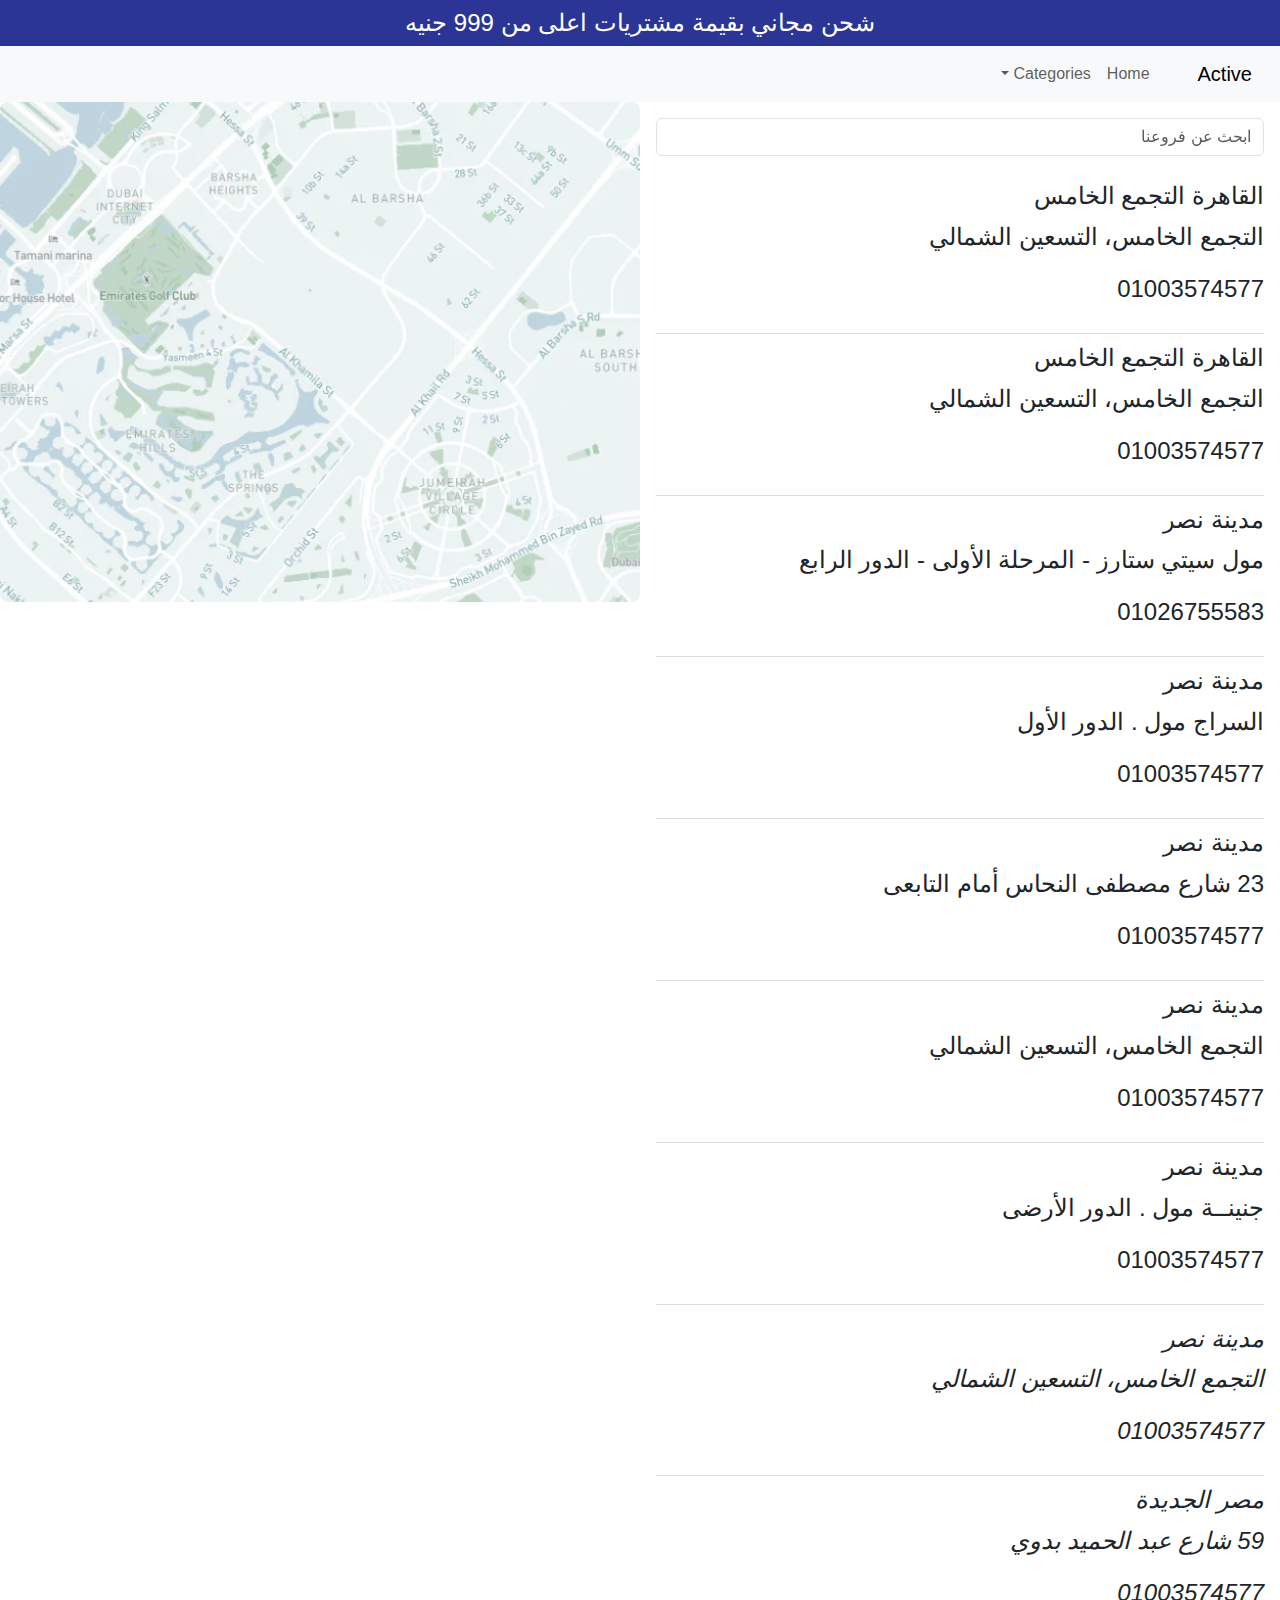
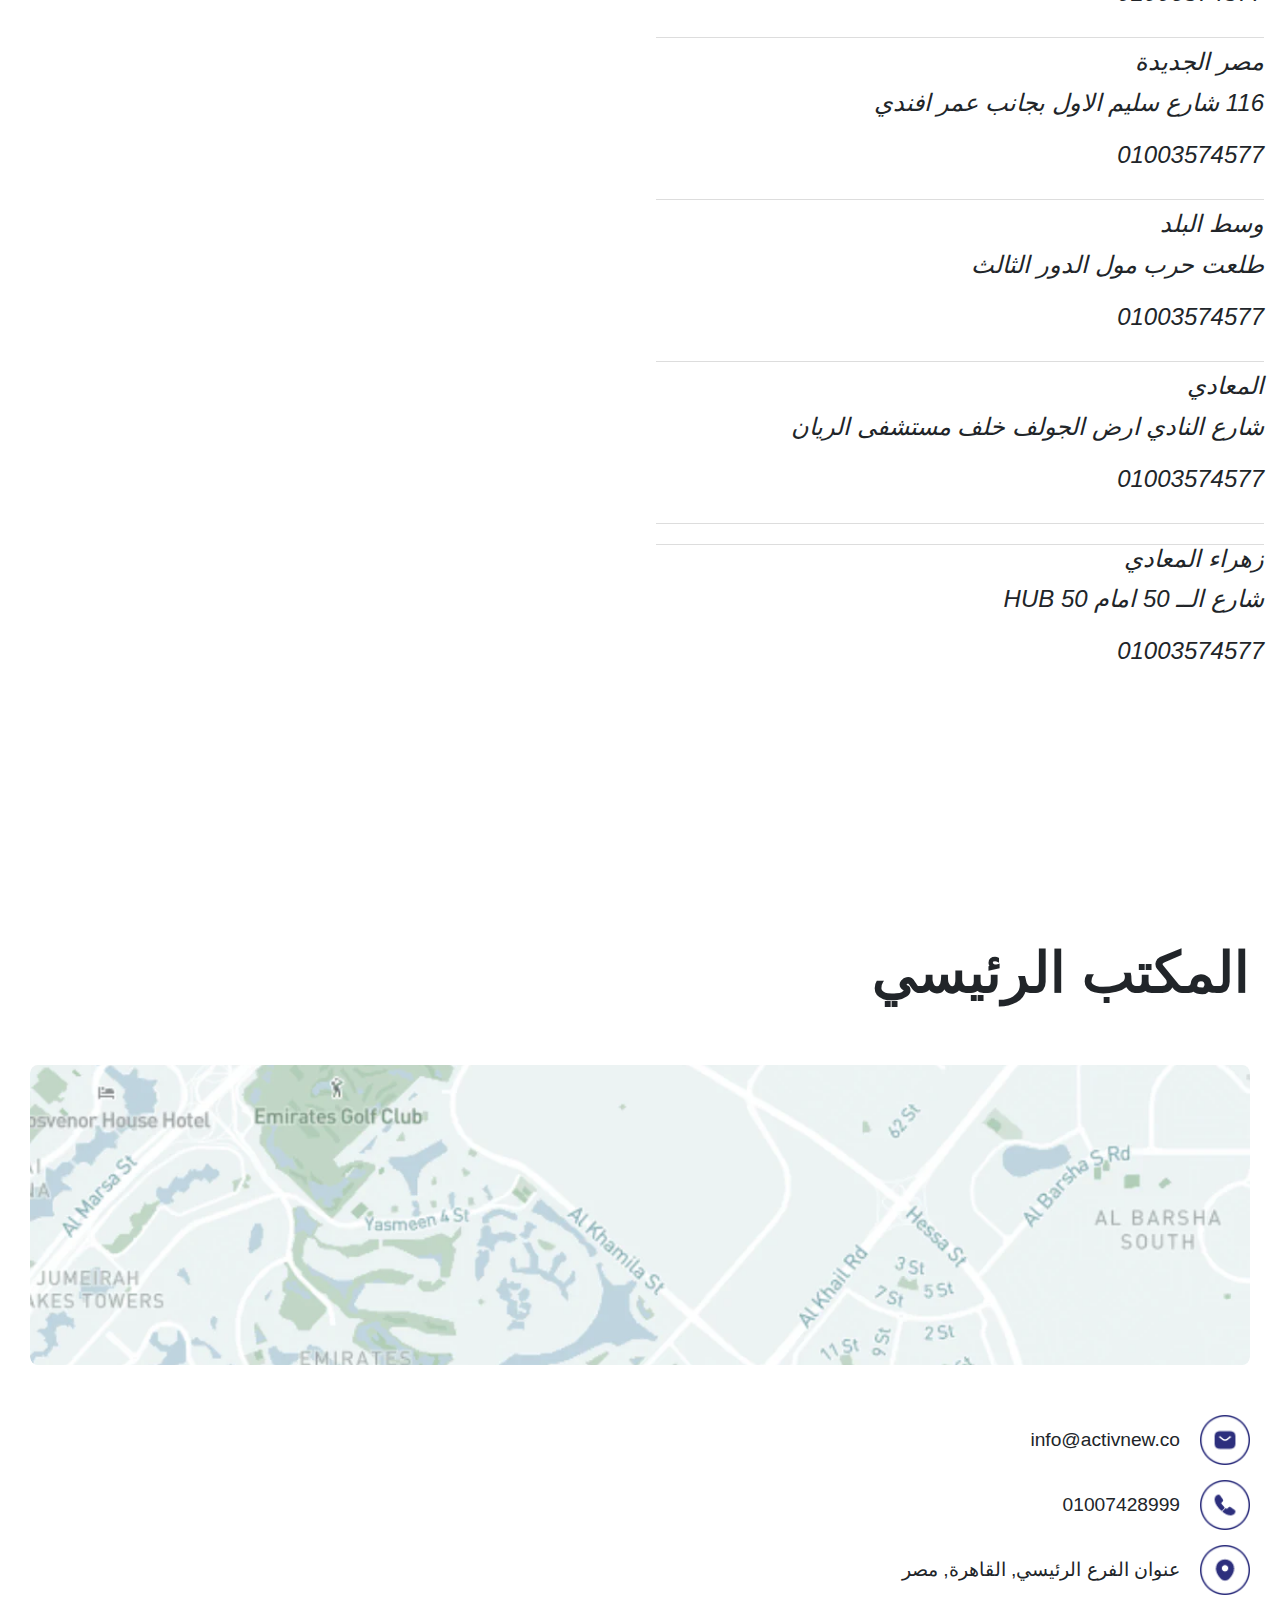
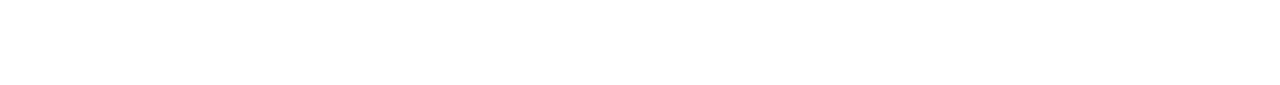
<file: index.html>
<!DOCTYPE html>
<html lang="ar">
<head>
    <meta charset="UTF-8">
    <meta name="viewport" content="width=device-width, initial-scale=1.0">
    <title>فروعنا</title>
    <!-- Bootstrap CSS -->
    <link href="https://cdn.jsdelivr.net/npm/bootstrap@5.3.0-alpha1/dist/css/bootstrap.min.css" rel="stylesheet">
    <style>
         body {
            direction: rtl; /* Set text direction to RTL for Arabic */
            font-family: 'Arial', sans-serif;
            min-height: 100vh;
        }

        .contact-section {
            text-align: right; /* Align text to the right */
            padding: 30px;
        }

        .contact-title {
            font-size: 2.5rem; /* Responsive font size */
            font-weight: bold;
            margin-bottom: 20px;
            margin-top: 100px;
        }

        .contact-info {
            display: flex;
            align-items: center;
            margin-bottom: 15px;
            font-size: 1.2rem;
        }

        .contact-info img {
            width: 40px;
            height: 40px;
            margin-left: 20px;
        }

        @media (min-width: 768px) {
            .contact-title {
                font-size: 3.5rem;
            }

            .contact-info img {
                width: 50px;
                height: 50px;
            }
        }

        .mapoff {
            width: 100%;
            height: 300px; /* Adjust height for responsiveness */
            background: url('./image/Rectangle office.webp') no-repeat center center;
            background-size: cover;
            border-radius: 8px;
            margin-bottom: 50px;
            margin-top: 50px;
        }

        .map {
            height: 60vh; 
            background: url('./image/Rectangle 1725.webp') no-repeat center center;
            background-size: cover;
            width: 100%;
            border-radius: 8px;
            margin-left: 5%;
        }

        @media (min-width: 768px) {
            .map {
                height: 500px;
            }
        }

        .branch-item {
            border-bottom: 1px solid #ddd;
            padding: 10px 0;
            text-align: right;
            font-size: 1.5rem;
        }

        .branch-item:last-child {
            border-bottom: none;
        }

        .search-bar {
            position: sticky;
            top: 0;
            z-index: 1;
            background-color: #fff;
        }

        .contact-wrapper {
            margin-top: 5vh;
            margin-bottom: 5vh;
            text-align: center;
        }

        @media (min-width: 768px) {
            .contact-wrapper {
                margin-top: 10vh;
                margin-bottom: 5vh;
            }
        }
    </style>
</head>
<body>
    <div style="background-color: #2b3595; color: white; height:auto; padding: 5px 0; text-align: center; font-size: 1.5rem;">
        شحن مجاني بقيمة مشتريات اعلى من 999 جنيه
    </div>

    <!-- Navbar -->
    <nav class="navbar navbar-expand-lg navbar-light bg-light">
        <div class="container-fluid">
            <a class="navbar-brand" href="#">Active</a>
            <button class="navbar-toggler" type="button" data-bs-toggle="collapse" data-bs-target="#navbarNav" aria-controls="navbarNav" aria-expanded="false" aria-label="Toggle navigation">
                <span class="navbar-toggler-icon"></span>
            </button>
            <div class="collapse navbar-collapse" id="navbarNav">
                <ul class="navbar-nav ms-auto">
                    <li class="nav-item">
                        <a class="nav-link" href="#">Home</a>
                    </li>
                    <li class="nav-item dropdown">
                        <a class="nav-link dropdown-toggle" href="#" id="categoriesDropdown" role="button" data-bs-toggle="dropdown" aria-expanded="false">
                            <i class="bi bi-grid-3x3"></i> Categories
                        </a>
                        <ul class="dropdown-menu" aria-labelledby="categoriesDropdown">
                            <li><a class="dropdown-item" href="#">فروعنا</a></li>
                            <li><a class="dropdown-item" href="./collection(arabic).html">نسائي</a></li>
                            <li><a class="dropdown-item" href="#">رجالي</a></li>
                            <li><a class="dropdown-item" href="#">أطفال</a></li>
                        </ul>
                    </li>
                </ul>
            </div>
        </div>
    </nav>

    <!-- Content -->
    <div class="container-fluid">
        <div class="row">
            <!-- Branch List Section -->
            <div class="col-md-6 col-12 p-3 d-flex flex-column">
                <input type="text" class="form-control mb-3 search-bar text-end" placeholder="ابحث عن فروعنا">
                <div class="branch-list flex-grow-1">
                    <div class="branch-item">
                        <h4>القاهرة التجمع الخامس</h4>
                        <p>التجمع الخامس، التسعين الشمالي</p>
                        <p>01003574577</p>
                    </div>
                    <div class="branch-item">
                        <h4> القاهرة التجمع الخامس</h4>
                        <p>التجمع الخامس، التسعين الشمالي</p>
                        <p>01003574577</p>
                    </div>
                    <div class="branch-item">
                        <h4>مدينة نصر</h4>
                        <p>مول سيتي ستارز - المرحلة الأولى - الدور الرابع</p>
                        <p>01026755583</p>
                    </div>
                    <div class="branch-item">
                        <h4>مدينة نصر</h4>
                        <p>السراج مول . الدور الأول</p>
                        <p>01003574577</p>
                    </div>
                    <div class="branch-item">
                        <h4>مدينة نصر</h4>
                        <p>23 شارع مصطفى النحاس أمام التابعى</p>
                        <p>01003574577</p>
                    </div>
                    <div class="branch-item">
                        <h4>مدينة نصر</h4>
                        <p>التجمع الخامس، التسعين الشمالي</p>
                        <p>01003574577</p>
                    </div>
                    <div class="branch-item">
                        <h4>مدينة نصر</h4>
                        <p>جنينــة مول . الدور الأرضى</p>
                        <p>01003574577</p>
                    </div>
                    <var> <div class="branch-item">
                        <div class="branch-item">
                            <h4>مدينة نصر</h4>
                            <p>التجمع الخامس، التسعين الشمالي</p>
                            <p>01003574577</p>
                        </div>
                        <div class="branch-item">
                            <h4>مصر الجديدة</h4>
                            <p>59 شارع عبد الحميد بدوي</p>
                            <p>01003574577</p>
                        </div>
                        <div class="branch-item">
                            <h4>مصر الجديدة</h4>
                            <p>116 شارع سليم الاول بجانب عمر افندي</p>
                            <p>01003574577</p>
                        </div>
                        <div class="branch-item">
                            <h4>وسط البلد</h4>
                            <p>طلعت حرب مول الدور الثالث</p>
                            <p>01003574577</p>
                        </div>
                        <div class="branch-item">
                            <h4>المعادي</h4>
                            <p>شارع النادي ارض الجولف خلف مستشفى الريان</p>
                            <p>01003574577</p>
                        </div>
                        <div class="branch-item"></div>
                            <h4>زهراء المعادي</h4>
                        <p>شارع الــ 50 امام HUB 50</p>
                        <p>01003574577</p>
                    </div>
                    <!-- Add more branches here as needed -->
                </div>
            </div>

            <!-- Map Section -->
            <div class="col-md-6 col-12 p-0">
                <div class="map"></div>
            </div>
        </div>
    </div>

    <!-- Contact Section -->
    <div class="contact-wrapper">
        <div class="contact-section">
            <div class="contact-title">المكتب الرئيسي</div>
            <div class="mapoff"></div>
            <div class="contact-info">
                <img src="./image/male icon.png" alt="Email Icon" class="img-fluid">
                <span>info@activnew.co</span>
            </div>
            <div class="contact-info">
                <img src="./image/phone icon.png" alt="Phone Icon" class="img-fluid">
                <span>01007428999</span>
            </div>
            <div class="contact-info">
                <img src="./image/position icon.png" alt="Location Icon" class="img-fluid">
                <span>عنوان الفرع الرئيسي, القاهرة, مصر</span>
            </div>
        </div>
    </div>

    <!-- Bootstrap JS -->
    <script src="https://cdn.jsdelivr.net/npm/bootstrap@5.3.0-alpha1/dist/js/bootstrap.bundle.min.js"></script>
</body>
</html>
</file>
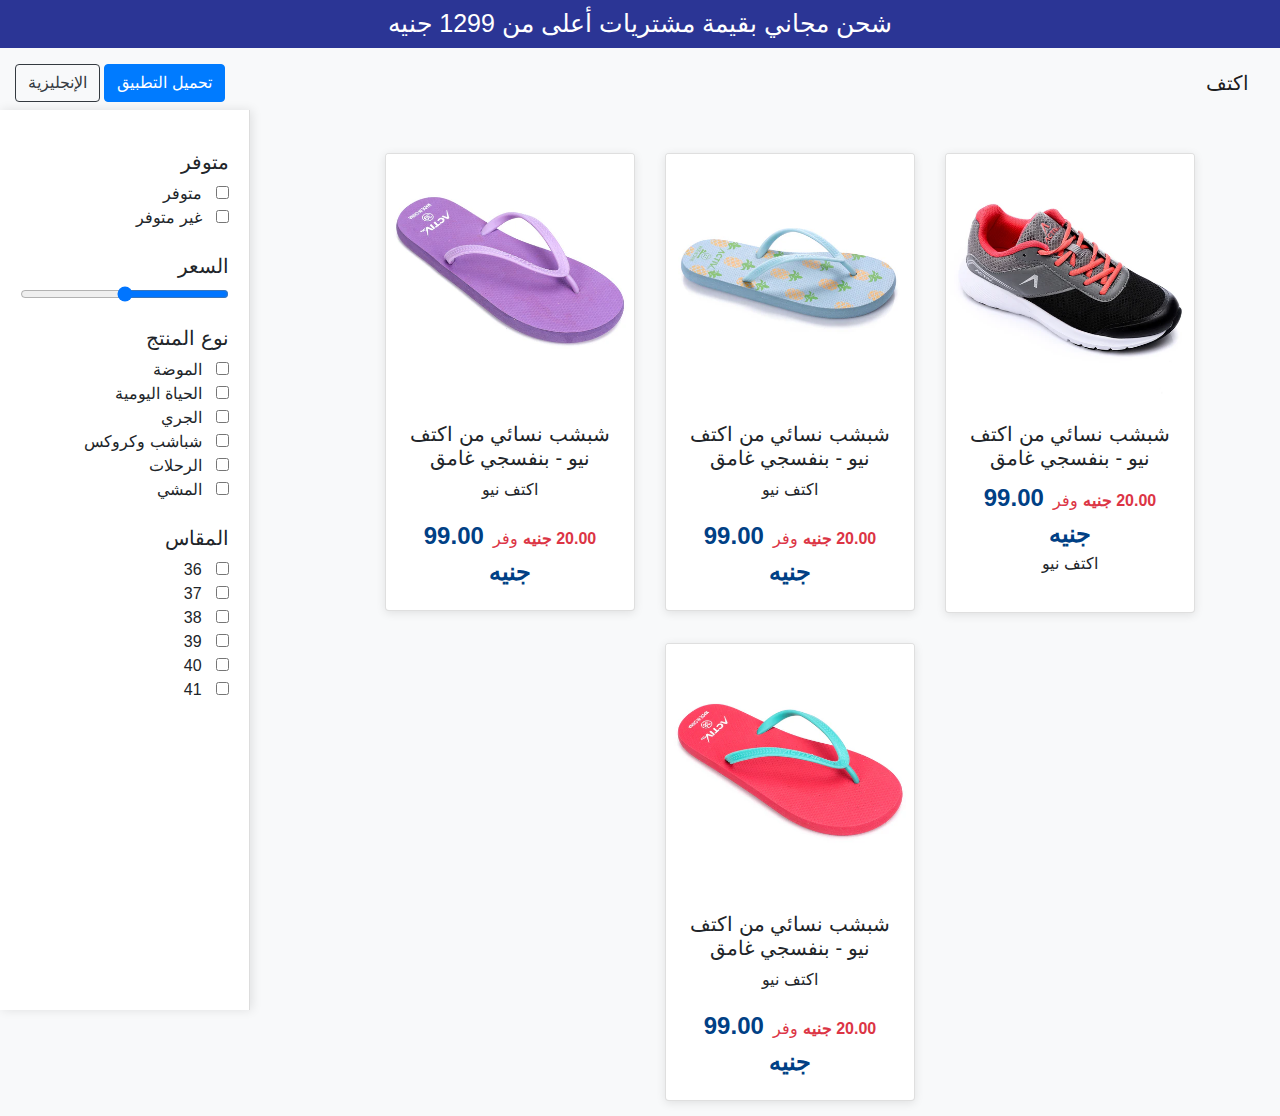
<file: collection(arabic).html>
<!DOCTYPE html>
<html lang="ar">
<head>
    <meta charset="UTF-8">
    <meta name="viewport" content="width=device-width, initial-scale=1.0">
    <title>منتجات ActivNew</title>
    <!-- Bootstrap CSS -->
    <link href="https://stackpath.bootstrapcdn.com/bootstrap/4.5.2/css/bootstrap.min.css" rel="stylesheet">
    <link rel="stylesheet" href="./collection.css">
    <style>
        /* General page styling */
        body {
            background-color: #f8f9fa;
            overflow-x: hidden;
            direction: rtl; /* Right-to-left direction */
            text-align: right;
        }

        /* Navbar styling */
        nav {
            margin-bottom: 20px;
        }

        /* Main container styling */
        .main-container {
            display: flex;
            justify-content: center;
            flex-wrap: wrap;
            padding-left: 300px; /* Leave space for fixed filter sidebar */
        }

        /* Fixed filter sidebar */
        .filter-sidebar {
            position:absolute;
            left: 0;
            top: 110px;
            width: 250px;
            height: 100%;
            background-color: white;
            padding: 20px;
            border-right: 1px solid #ddd;
            box-shadow: 2px 0 10px rgba(0, 0, 0, 0.1);
            overflow-y: auto;
            z-index: 1000;
        }

        .filter-sidebar h5 {
            margin-top: 20px;
        }

        .filter-sidebar input {
            margin-left: 10px;
        }

        /* Product card layout */
        .products-container {
            display: flex;
            justify-content: center;
            flex-wrap: wrap;
            flex: 1;
        }

        .product-card {
            max-width: 250px;
            margin: 15px;
        }

        .product-card img {
            max-width: 100%;
            height: auto;
        }

        .price-container {
            text-align: center;
            margin-top: 10px;
        }

        .price-old {
            color: #dc3545; /* Red color for discount */
            font-weight: bold;
            margin-left: 5px;
        }

        .price-current {
            color: #004085; /* Navy color */
            font-weight: bold;
            font-size: 1.5em;
        }

        .discount-text {
            color: #dc3545;
            font-weight: normal;
        }

        .promo-banner {
            margin-top: 20px;
            text-align: center;
        }

        .promo-banner img {
            max-width: 100%;
            height: auto;
        }

        /* Responsive behavior */
        @media (max-width: 768px) {
            .main-container {
                padding-left: 0; /* Remove extra space for fixed sidebar */
            }

            .filter-sidebar {
                position: relative;
                width: 100%;
                height: auto;
                border-right: none;
                box-shadow: none;
                margin-bottom: 20px;
            }

            .product-card {
                max-width: 100%;
            }
        }
    </style>
</head>
<body>
    <!-- Free Shipping Banner -->
    <div style="background-color: #2b3595; color: white; height:auto; width: auto; padding: 5px 0; text-align: center; font-size: 25px;">
        شحن مجاني بقيمة مشتريات أعلى من 1299 جنيه
    </div>

    <!-- Navbar -->
    <nav class="navbar navbar-expand-lg navbar-light bg-light">
        <a class="navbar-brand" href="#">اكتف</a>
        <div class="mr-auto">
            <a href="#" class="btn btn-primary">تحميل التطبيق</a>
            <a href="./collection.html" class="btn btn-outline-dark">الإنجليزية</a>
        </div>
    </nav>

    <!-- Main Container -->
    <div class="main-container">
        <!-- Product Section -->
        <div class="products-container">
            <div class="product-card">
                <div class="card">
                    <img src="./image/FOO-ACTIVN-20227692-BLACK_1_large.webp" class="card-img-top" alt="شبشب بنفسجي">
                    <div class="card-body text-center">
                        <h5 class="product-title">شبشب نسائي من اكتف نيو - بنفسجي غامق</h5>
                        <div class="price-container">
                            <span class="price-old">20.00 جنيه <span class="discount-text">وفر</span></span>
                            <span class="price-current">99.00 جنيه</span>
                        </div>
                        <p class="product-brand">اكتف نيو</p>
                    </div>
                </div>
            </div>

            <div class="product-card">
                <div class="card">
                    <img src="./image/FOO-ACTIVN-PORT20238009-L.BLUE_1-1_large.webp" class="card-img-top" alt="شبشب أزرق">
                    <div class="card-body text-center">
                        <h5 class="product-title">شبشب نسائي من اكتف نيو - بنفسجي غامق</h5>
                        <p class="product-brand">اكتف نيو</p>
                        <div class="price-container">
                            <span class="price-old">20.00 جنيه <span class="discount-text">وفر</span></span>
                            <span class="price-current">99.00 جنيه</span>
                        </div>
                    </div>
                </div>
            </div>

            <div class="product-card">
                <div class="card">
                    <img src="./image/FOO-ACTIVN-PORT20238044-D.PURPLE_1_large.webp" class="card-img-top" alt="أحذية سوداء">
                    <div class="card-body text-center">
                        <h5 class="product-title">شبشب نسائي من اكتف نيو - بنفسجي غامق</h5>
                        <p class="product-brand">اكتف نيو</p>
                        <div class="price-container">
                            <span class="price-old">20.00 جنيه <span class="discount-text">وفر</span></span>
                            <span class="price-current">99.00 جنيه</span>
                        </div>
                    </div>
                </div>
            </div>

            <div class="product-card">
                <div class="card">
                    <img src="./image/FOO-ACTIVN-PORT20238050-D.PINK_1_large.webp" class="card-img-top" alt="أحذية سوداء">
                    <div class="card-body text-center">
                        <h5 class="product-title">شبشب نسائي من اكتف نيو - بنفسجي غامق</h5>
                        <p class="product-brand">اكتف نيو</p>
                        <div class="price-container">
                            <span class="price-old">20.00 جنيه <span class="discount-text">وفر</span></span>
                            <span class="price-current">99.00 جنيه</span>
                        </div>
                    </div>
                </div>
            </div>
        </div>
    </div>

    <!-- Fixed Sidebar (Filter Section) -->
    <div class="filter-sidebar">
        <h5>متوفر</h5>
        <div>
            <input type="checkbox" id="in-stock"> متوفر<br>
            <input type="checkbox" id="out-stock"> غير متوفر
        </div>

        <h5 class="mt-4">السعر</h5>
        <input type="range" class="form-control-range" id="priceRange">

        <h5 class="mt-4">نوع المنتج</h5>
        <div>
            <input type="checkbox"> الموضة<br>
            <input type="checkbox"> الحياة اليومية<br>
            <input type="checkbox"> الجري<br>
            <input type="checkbox"> شباشب وكروكس<br>
            <input type="checkbox"> الرحلات<br>
            <input type="checkbox"> المشي<br>
        </div>

        <h5 class="mt-4">المقاس</h5>
        <div>
            <input type="checkbox"> 36<br>
            <input type="checkbox"> 37<br>
            <input type="checkbox"> 38<br>
            <input type="checkbox"> 39<br>
            <input type="checkbox"> 40<br>
            <input type="checkbox"> 41<br>
        </div>

    <!-- Bootstrap and JS -->
    <script src="https://code.jquery.com/jquery-3.5.1.slim.min.js"></script>
    <script src="https://cdn.jsdelivr.net/npm/@popperjs/core@2.11.6/dist/umd/popper.min.js"></script>
    <script src="https://stackpath.bootstrapcdn.com/bootstrap/4.5.2/js/bootstrap.min.js"></script>
</body>
</html>
</file>
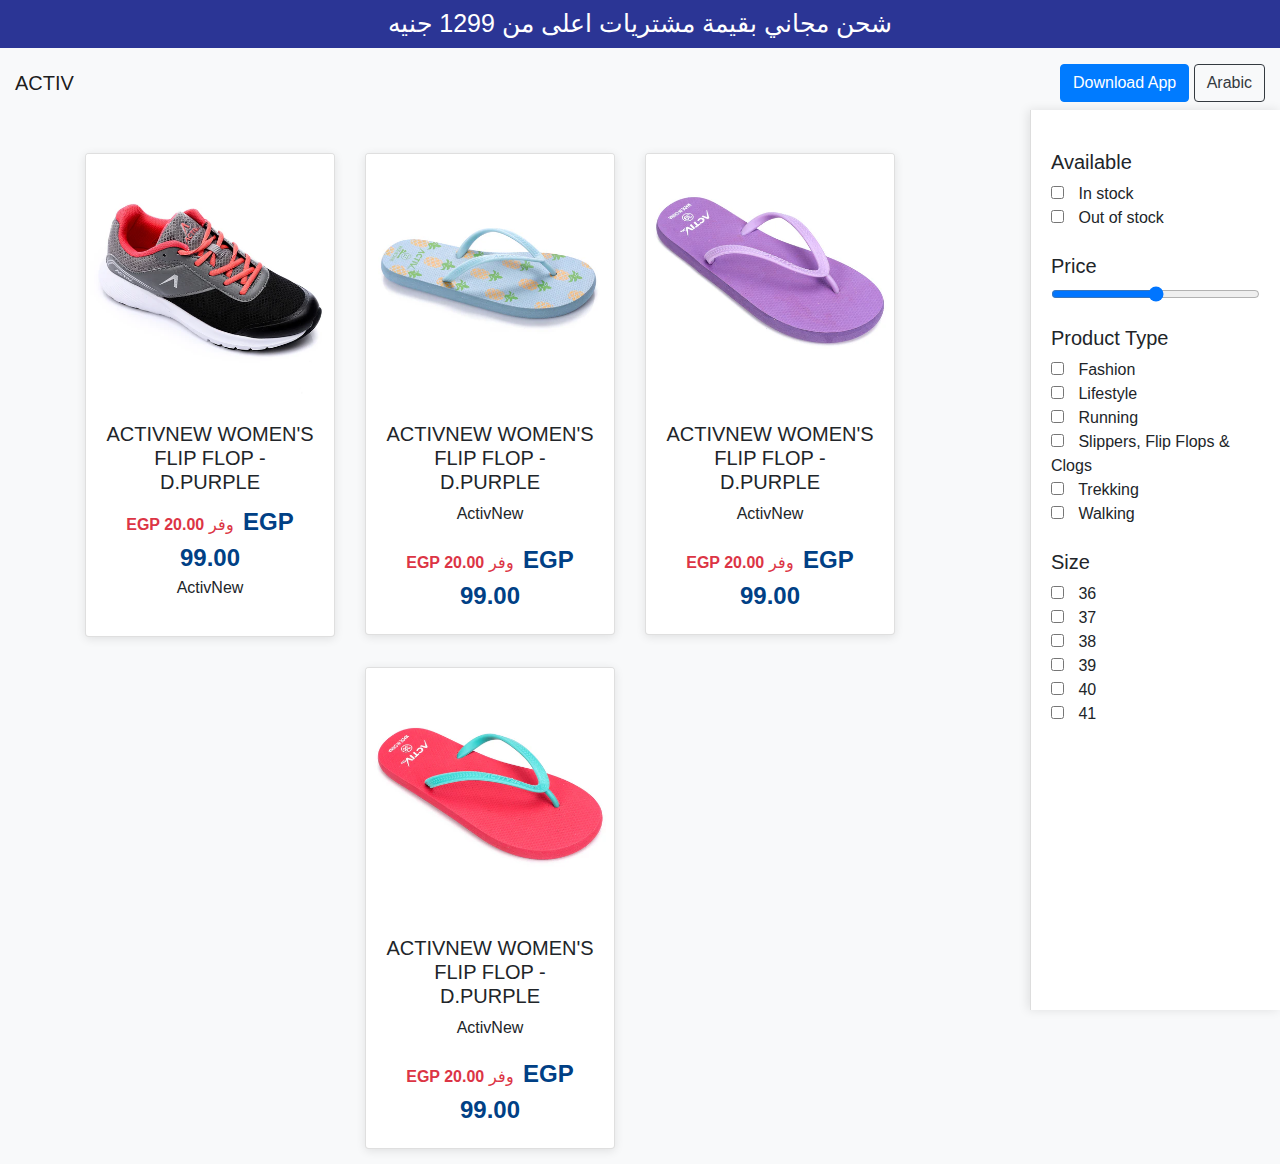
<file: collection.html>
<!DOCTYPE html>
<html lang="en">
<head>
    <meta charset="UTF-8">
    <meta name="viewport" content="width=device-width, initial-scale=1.0">
    <title>ActivNew Products</title>
    <!-- Bootstrap CSS -->
    <link href="https://stackpath.bootstrapcdn.com/bootstrap/4.5.2/css/bootstrap.min.css" rel="stylesheet">
    <link rel="stylesheet" href="./collection.css">
    <style>
        /* General page styling */
        body {
            background-color: #f8f9fa;
            overflow-x: hidden;
        }

        /* Navbar styling */
        nav {
            margin-bottom: 20px;
        }

        /* Main container styling */
        .main-container {
            display: flex;
            justify-content: center;
            flex-wrap: wrap;
            padding-right: 300px; /* Leave space for fixed filter sidebar */
        }

        /* Fixed filter sidebar */
        .filter-sidebar {
            position:absolute;
            right: 0;
            top: 110px;
            width: 250px;
            height: 100%;
            background-color: white;
            padding: 20px;
            border-left: 1px solid #ddd;
            box-shadow: -2px 0 10px rgba(0, 0, 0, 0.1);
            overflow-y: auto;
            z-index: 1000;
           
        }

        .filter-sidebar h5 {
            margin-top: 20px;
        }

        .filter-sidebar input {
            margin-right: 10px;
        }

        /* Product card layout */
        .products-container {
            display: flex;
            justify-content: center;
            flex-wrap: wrap;
            flex: 1;
        }

        .product-card {
            max-width: 250px;
            margin: 15px;
        }

        .product-card img {
            max-width: 100%;
            height: auto;
        }

        .price-container {
            text-align: center;
            margin-top: 10px;
        }

        .price-old {
            color: #dc3545; /* Red color for discount */
            font-weight: bold;
            margin-right: 5px;
        }

        .price-current {
            color: #004085; /* Navy color */
            font-weight: bold;
            font-size: 1.5em;
        }

        .discount-text {
            color: #dc3545;
            font-weight: normal;
        }

        .promo-banner {
            margin-top: 20px;
            text-align: center;
        }

        .promo-banner img {
            max-width: 100%;
            height: auto;
        }

        /* Responsive behavior */
        @media (max-width: 768px) {
            .main-container {
                padding-right: 0; /* Remove extra space for fixed sidebar */
            }

            .filter-sidebar {
                position: relative;
                width: 100%;
                height: auto;
                border-left: none;
                box-shadow: none;
                margin-bottom: 20px;
            }

            .product-card {
                max-width: 100%;
            }
        }
    </style>
</head>
<body>
    <!-- Free Shipping Banner -->
    <div style="background-color: #2b3595; color: white; height:auto; width: auto; padding: 5px 0; text-align: center; font-size: 25px;">
        شحن مجاني بقيمة مشتريات اعلى من 1299 جنيه
    </div>

    <!-- Navbar -->
    <nav class="navbar navbar-expand-lg navbar-light bg-light">
        <a class="navbar-brand" href="#">ACTIV</a>
        <div class="ml-auto">
            <a href="#" class="btn btn-primary">Download App</a>
            <a href="./collection(arabic).html" class="btn btn-outline-dark">Arabic</a>
        </div>
    </nav>

    <!-- Main Container -->
    <div class="main-container">
        <!-- Product Section -->
        <div class="products-container">
            <div class="product-card">
                <div class="card">
                    <img src="./image/FOO-ACTIVN-20227692-BLACK_1_large.webp" class="card-img-top" alt="Purple Flip Flop">
                    <div class="card-body text-center">
                        <h5 class="product-title">ACTIVNEW WOMEN'S FLIP FLOP - D.PURPLE</h5>
                        <div class="price-container">
                            <span class="price-old">EGP 20.00 <span class="discount-text">وفر</span></span>
                            <span class="price-current">EGP 99.00</span>
                        </div>
                        <p class="product-brand">ActivNew</p>
                    </div>
                </div>
            </div>

            <div class="product-card">
                <div class="card">
                    <img src="./image/FOO-ACTIVN-PORT20238009-L.BLUE_1-1_large.webp" class="card-img-top" alt="Blue Flip Flop">
                    <div class="card-body text-center">
                        <h5 class="product-title">ACTIVNEW WOMEN'S FLIP FLOP - D.PURPLE</h5>
                        <p class="product-brand">ActivNew</p>
                        <div class="price-container">
                            <span class="price-old">EGP 20.00 <span class="discount-text">وفر</span></span>
                            <span class="price-current">EGP 99.00</span>
                        </div>
                    </div>
                </div>
            </div>

            <div class="product-card">
                <div class="card">
                    <img src="./image/FOO-ACTIVN-PORT20238044-D.PURPLE_1_large.webp" class="card-img-top" alt="Black Shoes">
                    <div class="card-body text-center">
                        <h5 class="product-title">ACTIVNEW WOMEN'S FLIP FLOP - D.PURPLE</h5>
                        <p class="product-brand">ActivNew</p>
                        <div class="price-container">
                            <span class="price-old">EGP 20.00 <span class="discount-text">وفر</span></span>
                            <span class="price-current">EGP 99.00</span>
                        </div>
                    </div>
                </div>
            </div>

            <div class="product-card">
                <div class="card">
                    <img src="./image/FOO-ACTIVN-PORT20238050-D.PINK_1_large.webp" class="card-img-top" alt="Black Shoes">
                    <div class="card-body text-center">
                        <h5 class="product-title">ACTIVNEW WOMEN'S FLIP FLOP - D.PURPLE</h5>
                        <p class="product-brand">ActivNew</p>
                        <div class="price-container">
                            <span class="price-old">EGP 20.00 <span class="discount-text">وفر</span></span>
                            <span class="price-current">EGP 99.00</span>
                        </div>
                    </div>
                </div>
            </div>
        </div>
    </div>

    <!-- Fixed Sidebar (Filter Section) -->
    <div class="filter-sidebar">
        <h5>Available</h5>
        <div>
            <input type="checkbox" id="in-stock"> In stock<br>
            <input type="checkbox" id="out-stock"> Out of stock
        </div>

        <h5 class="mt-4">Price</h5>
        <input type="range" class="form-control-range" id="priceRange">

        <h5 class="mt-4">Product Type</h5>
        <div>
            <input type="checkbox"> Fashion<br>
            <input type="checkbox"> Lifestyle<br>
            <input type="checkbox"> Running<br>
            <input type="checkbox"> Slippers, Flip Flops & Clogs<br>
            <input type="checkbox"> Trekking<br>
            <input type="checkbox"> Walking<br>
        </div>

        <h5 class="mt-4">Size</h5>
        <div>
            <input type="checkbox"> 36<br>
            <input type="checkbox"> 37<br>
            <input type="checkbox"> 38<br>
            <input type="checkbox"> 39<br>
            <input type="checkbox"> 40<br>
            <input type="checkbox"> 41<br>
        </div>

        
    </div>

    <!-- Bootstrap and JS -->
    <script src="https://code.jquery.com/jquery-3.5.1.slim.min.js"></script>
    <script src="https://cdn.jsdelivr.net/npm/@popperjs/core@2.11.6/dist/umd/popper.min.js"></script>
    <script src="https://stackpath.bootstrapcdn.com/bootstrap/4.5.2/js/bootstrap.min.js"></script>
</body>
</html>
</file>
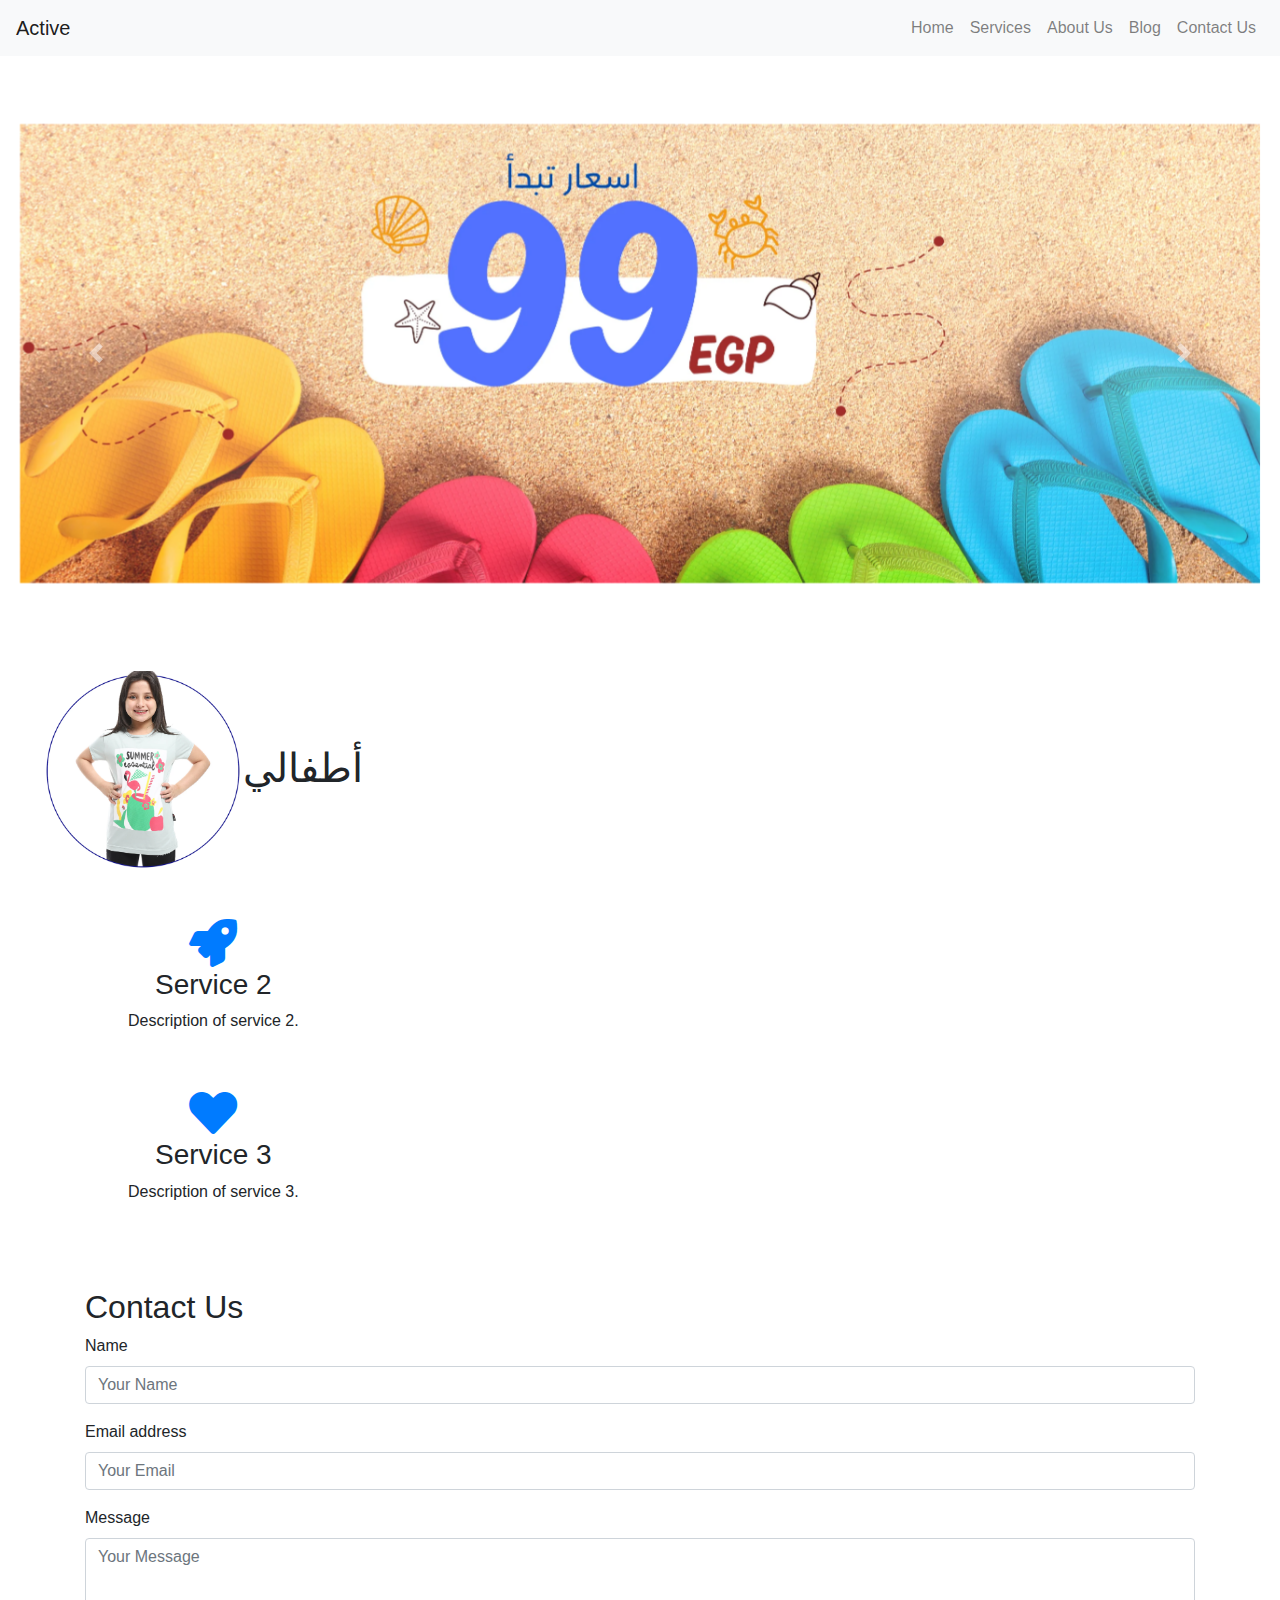
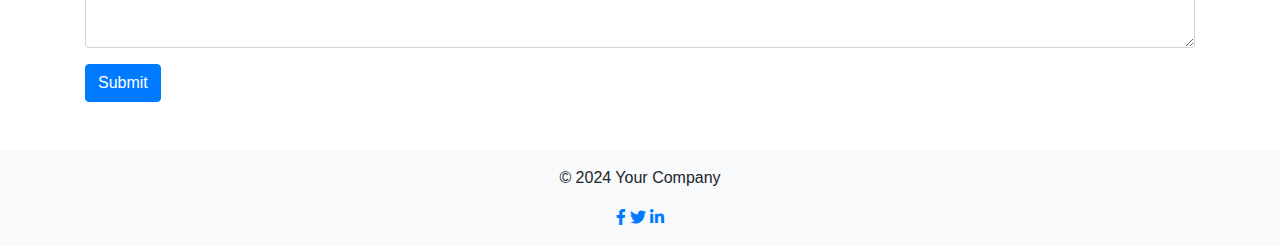
<file: try.html>
<!DOCTYPE html>
<html lang="en">
<head>
    <meta charset="UTF-8">
    <meta name="viewport" content="width=device-width, initial-scale=1.0">
    <title>Home Page</title>
    <link rel="stylesheet" href="https://stackpath.bootstrapcdn.com/bootstrap/4.5.2/css/bootstrap.min.css">
    <link rel="stylesheet" href="https://cdnjs.cloudflare.com/ajax/libs/font-awesome/5.15.4/css/all.min.css">
    <style>
        /* Custom CSS */
        .hero-section {
            position: relative;
            overflow: hidden;
           
        }
        .hero-section h1 {
            color: white;
            font-size: 4rem;
            position: absolute;
            top: 50%;
            left: 50%;
            transform: translate(-50%, -50%);
            text-align: center;
        }
        .icon-box {
            text-align: center;
            padding: 20px;
        }
        .icon-box i {
            font-size: 3rem;
            color: #007bff;
        }
        .testimonial-carousel {
            position: relative;
            overflow: hidden;
        }
        .testimonial-carousel .carousel-item {
            padding: 20px;
            text-align: center;
        }
    </style>
</head>
<body>

    <!-- Header -->
    <header class="navbar navbar-expand-lg navbar-light bg-light">
        <a class="navbar-brand" href="#">Active</a>
        <button class="navbar-toggler" type="button" data-toggle="collapse" data-target="#navbarNav" aria-controls="navbarNav" aria-expanded="false" aria-label="Toggle navigation">
            <span class="navbar-toggler-icon"></span>
        </button>
        <div class="collapse navbar-collapse" id="navbarNav">
            <ul class="navbar-nav ml-auto">
                <li class="nav-item"><a class="nav-link" href="#">Home</a></li>
                <li class="nav-item"><a class="nav-link" href="#">Services</a></li>
                <li class="nav-item"><a class="nav-link" href="#">About Us</a></li>
                <li class="nav-item"><a class="nav-link" href="#">Blog</a></li>
                <li class="nav-item"><a class="nav-link" href="#">Contact Us</a></li>
            </ul>
        </div>
    </header>

    <!-- Hero Section -->
    <section class="hero-section">
        <h1>Welcome to Our Website</h1>
      
    </section>
     <!-- Testimonials Section -->
     <section class="testimonial-carousel my-5">
        <div id="carouselTestimonials" class="carousel slide" data-ride="carousel">
            <div class="carousel-inner">
                <div class="carousel-item active">
                    <image style="width: 100%; height: 100%;" src = "./image/99.webp">
                </div>
                <div class="carousel-item">
                    <image style="width: 100%; height: 100%;" src = "./image/Black_and_White_Back_to_School_Facebook_Cover_1.webp">
                </div>
                <div class="carousel-item">
                    <image style="width: 100%; height: 100%;" src = "./image/photo - gym.webp">
                </div>
                <div class="carousel-item">
                    <image style="width: 100%; height: 100%;" src = "./image/training.webp">
                </div>
                <div class="carousel-item">
                    <image style="width: 100%; height: 100%;" src = "./image/sale.webp">
                </div>
            </div>
            <a class="carousel-control-prev" href="#carouselTestimonials" role="button" data-slide="prev">
                <span class="carousel-control-prev-icon" aria-hidden="true"></span>
                <span class="sr-only">Previous</span>
            </a>
            <a class="carousel-control-next" href="#carouselTestimonials" role="button" data-slide="next">
                <span class="carousel-control-next-icon" aria-hidden="true"></span>
                <span class="sr-only">Next</span>
            </a>
        </div>
    </section>
    <h1 class="page-header> الاقسام الرئيسية</h1>
    <!-- Features Section -->
    <section class="container text-center my-5">
        <div class="row">
            <div class="col-md-4 icon-box">
            <img style="position:relative ; width: 200px;" src="./image/child - icon.webp""
                <h3>أطفالي</h3>
                
            </div>
            <div class="col-md-4 icon-box">
                <i class="fas fa-rocket"></i>
                <h3>Service 2</h3>
                <p>Description of service 2.</p>
            </div>
            <div class="col-md-4 icon-box">
                <i class="fas fa-heart"></i>
                <h3>Service 3</h3>
                <p>Description of service 3.</p>
            </div>
        </div>
    </section>

   

    <!-- Contact Section -->
    <section class="container my-5">
        <h2>Contact Us</h2>
        <form>
            <div class="form-group">
                <label for="name">Name</label>
                <input type="text" class="form-control" id="name" placeholder="Your Name">
            </div>
            <div class="form-group">
                <label for="email">Email address</label>
                <input type="email" class="form-control" id="email" placeholder="Your Email">
            </div>
            <div class="form-group">
                <label for="message">Message</label>
                <textarea class="form-control" id="message" rows="4" placeholder="Your Message"></textarea>
            </div>
            <button type="submit" class="btn btn-primary">Submit</button>
        </form>
    </section>

    <!-- Footer -->
    <footer class="bg-light py-3">
        <div class="container text-center">
            <p>&copy; 2024 Your Company</p>
            <div>
                <a href="#"><i class="fab fa-facebook-f"></i></a>
                <a href="#"><i class="fab fa-twitter"></i></a>
                <a href="#"><i class="fab fa-linkedin-in"></i></a>
            </div>
        </div>
    </footer>

    <!-- Scripts -->
    <script src="https://code.jquery.com/jquery-3.5.1.slim.min.js"></script>
    <script src="https://cdn.jsdelivr.net/npm/@popperjs/core@2.9.2/dist/umd/popper.min.js"></script>
    <script src="https://stackpath.bootstrapcdn.com/bootstrap/4.5.2/js/bootstrap.min.js"></script>
</body>
</html>
</file>
<file: collection.css>
.card {
    box-shadow: 0px 2px 10px rgba(0, 0, 0, 0.1);
}

.navbar {
    padding: 15px;
}

.container {
    float:left;
    margin-top: 20px;
}
</file>
